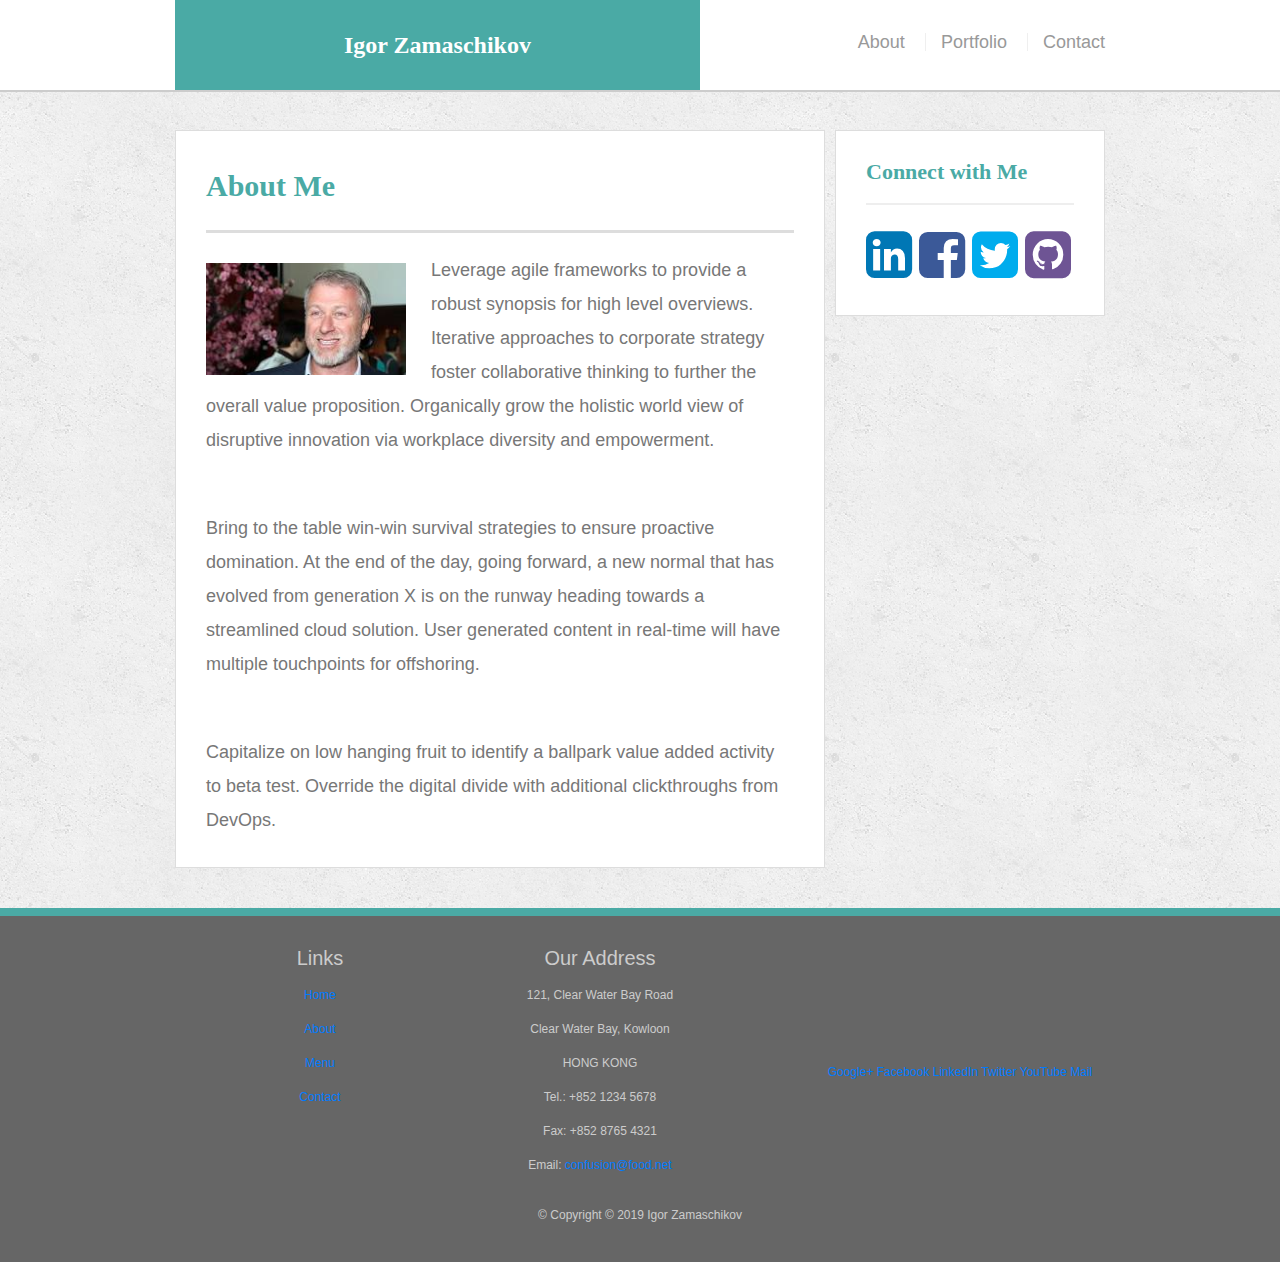
<file: index.html>
<!doctype html>
<html lang="en-us">

<head>
  <meta charset="UTF-8">
  <meta http-equiv="X-UA-Compatible" content="IE=edge">
  <meta name="viewport" content="width=device-width, initial-scale=1">
  <title>About | igorZ</title>
  <link rel="stylesheet" type="text/css" href="assets/css/reset.css">
  <link rel="stylesheet" href="assets/css/font-awesome-4.7.0/css/font-awesome.min.css">
  <link rel="stylesheet" type="text/css" href="https://maxcdn.bootstrapcdn.com/bootstrap/4.0.0-beta.3/css/bootstrap.min.css">
  <link rel="stylesheet" type="text/css" href="assets/css/style.css">
</head>

<body>

  <header id="masthead" >
    <div class="container">
      <a href="index.html" id="logo">Igor Zamaschikov</a>
      <nav>
        <a href="index.html">About</a>
        <a href="portfolio.html">Portfolio</a>
        <a href="contact.html">Contact</a>
      </nav>
    </div>
  </header>

  <div id="main-container" class="container">
    <section class="main-section">
     <div class="row">
        <div class="col">
      <h1>About Me</h1>
      </div>
     </div>
     <div class="row">
        <div class="col">
      <img src="assets/images/igorz.jpg" class="img-responsive auth-image" alt="Your Name">
      <p>Leverage agile frameworks to provide a robust synopsis for high level overviews. Iterative approaches to corporate strategy foster collaborative thinking to further the overall value proposition. Organically grow the holistic world view of disruptive innovation via workplace diversity and empowerment.</p>
      <br>
      <p>Bring to the table win-win survival strategies to ensure proactive domination. At the end of the day, going forward, a new normal that has evolved from generation X is on the runway heading towards a streamlined cloud solution. User generated content in real-time will have multiple touchpoints for offshoring.</p>
      <br>
      <p> Capitalize on low hanging fruit to identify a ballpark value added activity to beta test. Override the digital divide with additional clickthroughs from DevOps.</p>
    </div>
    </div>
    </section>

    <section class="sidebar">
      <div id="connect">
        <h2>Connect with Me</h2>
        <a href="https://www.linkedin.com/" target="_blank"><i class="fa fa-linkedin-square fa-3x fa-fw social" aria-hidden="true"></i></a>
        <a href="https://www.coursera.org/account/accomplishments/specialization/WUTRLSNHQGMP" target="_blank"><i class="fa fa-facebook-square fa-3x fa-fw social" aria-hidden="true"></i></a>
        <a href="https://twitter.com/" target="_blank"><i class="fa fa-twitter-square fa-3x fa-fw social" aria-hidden="true"></i></a>
        <a href="https://github.com/nomad31415" target="_blank"><i class="fa fa-github-square fa-3x fa-fw social" aria-hidden="true"></i></a>
      </div>
    </section>
  </div>

  <footer>
      <div  class="container">
          <div class="row">             
              <div  class="col-4  offset-1 col-sm-2">
                  <h5>Links</h5>
                  <ul class="list-unstyled">
                      <li><a href="#">Home</a></li>
                      <li><a href="#">About</a></li>
                      <li><a href="#">Menu</a></li>
                      <li><a href="#">Contact</a></li>
                  </ul>
              </div>
              <div class="col-7  col-sm-5">
                  <h5>Our Address</h5>
                  <address>
                121, Clear Water Bay Road<br>
                Clear Water Bay, Kowloon<br>
                HONG KONG<br>
                Tel.: +852 1234 5678<br>
                Fax: +852 8765 4321<br>
                Email: <a href="mailto:confusion@food.net">confusion@food.net</a>
             </address>
              </div>
              <div  class="col-12  col-sm-4 align-self-center">
                  <div class="text-center">
                      <a href="http://google.com/+">Google+</a>
                      <a href="http://www.facebook.com/profile.php?id=">Facebook</a>
                      <a href="http://www.linkedin.com/in/">LinkedIn</a>
                      <a href="http://twitter.com/">Twitter</a>
                      <a href="http://youtube.com/">YouTube</a>
                      <a href="mailto:">Mail</a>
                  </div>
              </div>
         </div>
         <div class="row justify-content-center">             
              <div class="col-auto">
                  <p>© Copyright &copy; 2019 Igor Zamaschikov</p>
              </div>
         </div>
      </div>
  </footer>



</body>

</html>
</file>
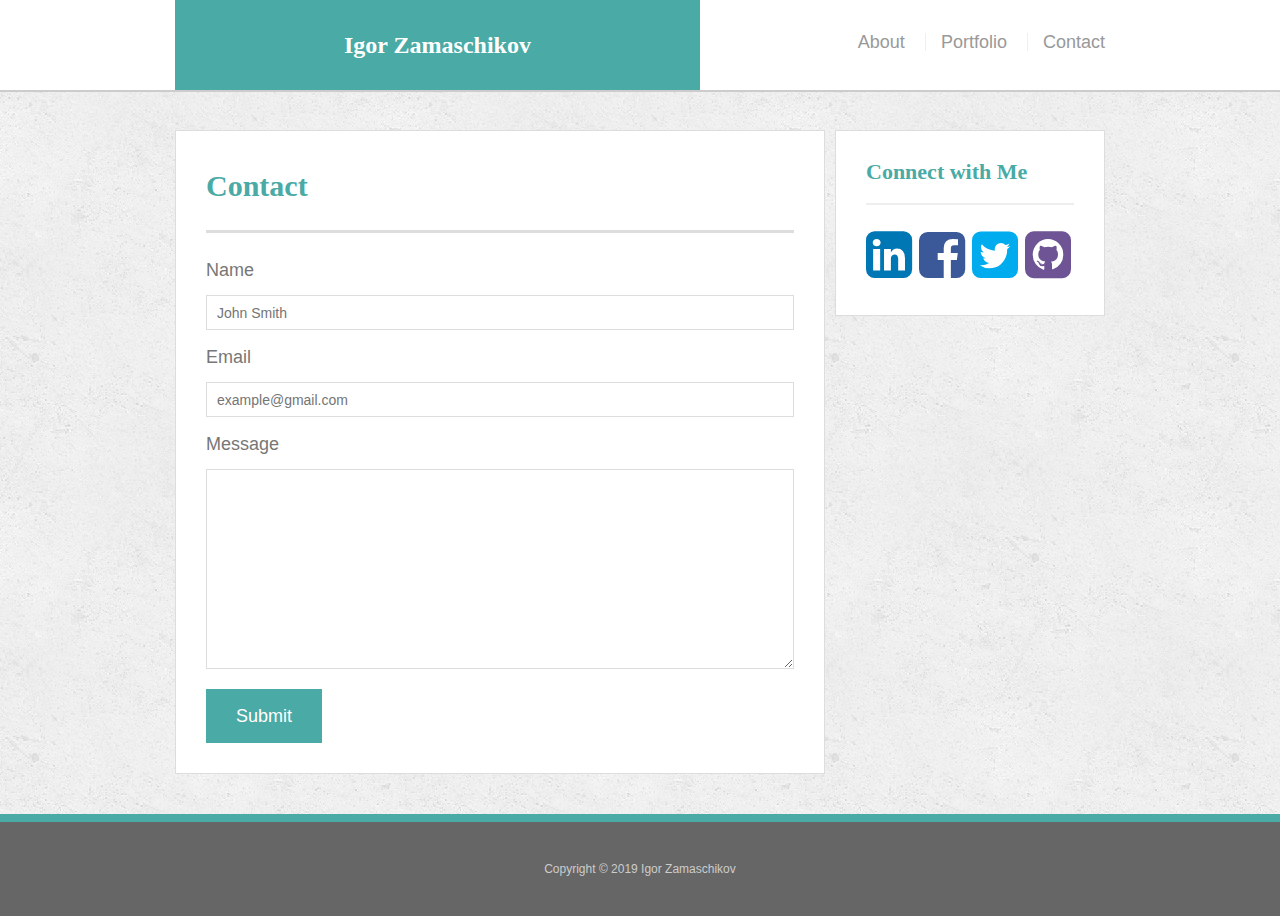
<file: contact.html>
<!doctype html>
<html lang="en-us">

<head>
  <meta charset="UTF-8">
  <meta http-equiv="X-UA-Compatible" content="IE=edge">
  <meta name="viewport" content="width=device-width, initial-scale=1">
  <title>Contact | IgorZ</title>
  <link rel="stylesheet" type="text/css" href="assets/css/reset.css">
  <link rel="stylesheet" href="assets/css/font-awesome-4.7.0/css/font-awesome.min.css">
  <link rel="stylesheet" type="text/css" href="https://maxcdn.bootstrapcdn.com/bootstrap/4.0.0-beta.3/css/bootstrap.min.css">
  <link rel="stylesheet" type="text/css" href="assets/css/style.css">
</head>

<body>

  <header id="masthead">
    <div class="container">
      <a href="index.html" id="logo">Igor Zamaschikov</a>
      <nav>
        <a href="index.html">About</a>
        <a href="portfolio.html">Portfolio</a>
        <a href="contact.html">Contact</a>
      </nav>
    </div>
  </header>

  <div id="main-container" class="container">
    <section class="main-section">
      <h1>Contact</h1>

      <form id="contact-form">
        <ul>
          <li>
            <label for="name">Name</label>
            <input type="text" id="name" name="name" placeholder="John Smith" required="required">
          </li>
          <li>
            <label for="email">Email</label>
            <input type="email" id="email" name="email" placeholder="example@gmail.com" required="required">
          </li>
          <li>
            <label for="message">Message</label>
            <textarea id="message" name="message" required="required"></textarea>
          </li>
        </ul>
        <input type="submit">
      </form>

    </section>

    <section class="sidebar">
      <div id="connect">
        <h2>Connect with Me</h2>
        <a href="https://www.linkedin.com/" target="_blank"><i class="fa fa-linkedin-square fa-3x fa-fw social" aria-hidden="true"></i></a>
        <a href="https://www.facebook.com/" target="_blank"><i class="fa fa-facebook-square fa-3x fa-fw social" aria-hidden="true"></i></a>
        <a href="https://www.coursera.org/account/accomplishments/specialization/WUTRLSNHQGMP" target="_blank"><i class="fa fa-twitter-square fa-3x fa-fw social" aria-hidden="true"></i></a>
        <a href="https://github.com/nomad31415" target="_blank"><i class="fa fa-github-square fa-3x fa-fw social" aria-hidden="true"></i></a>
      </div>
    </section>
  </div>

  <footer>
    <div class="container">
        Copyright &copy; 2019 Igor Zamaschikov
    </div>
  </footer>
</body>

</html>
</file>
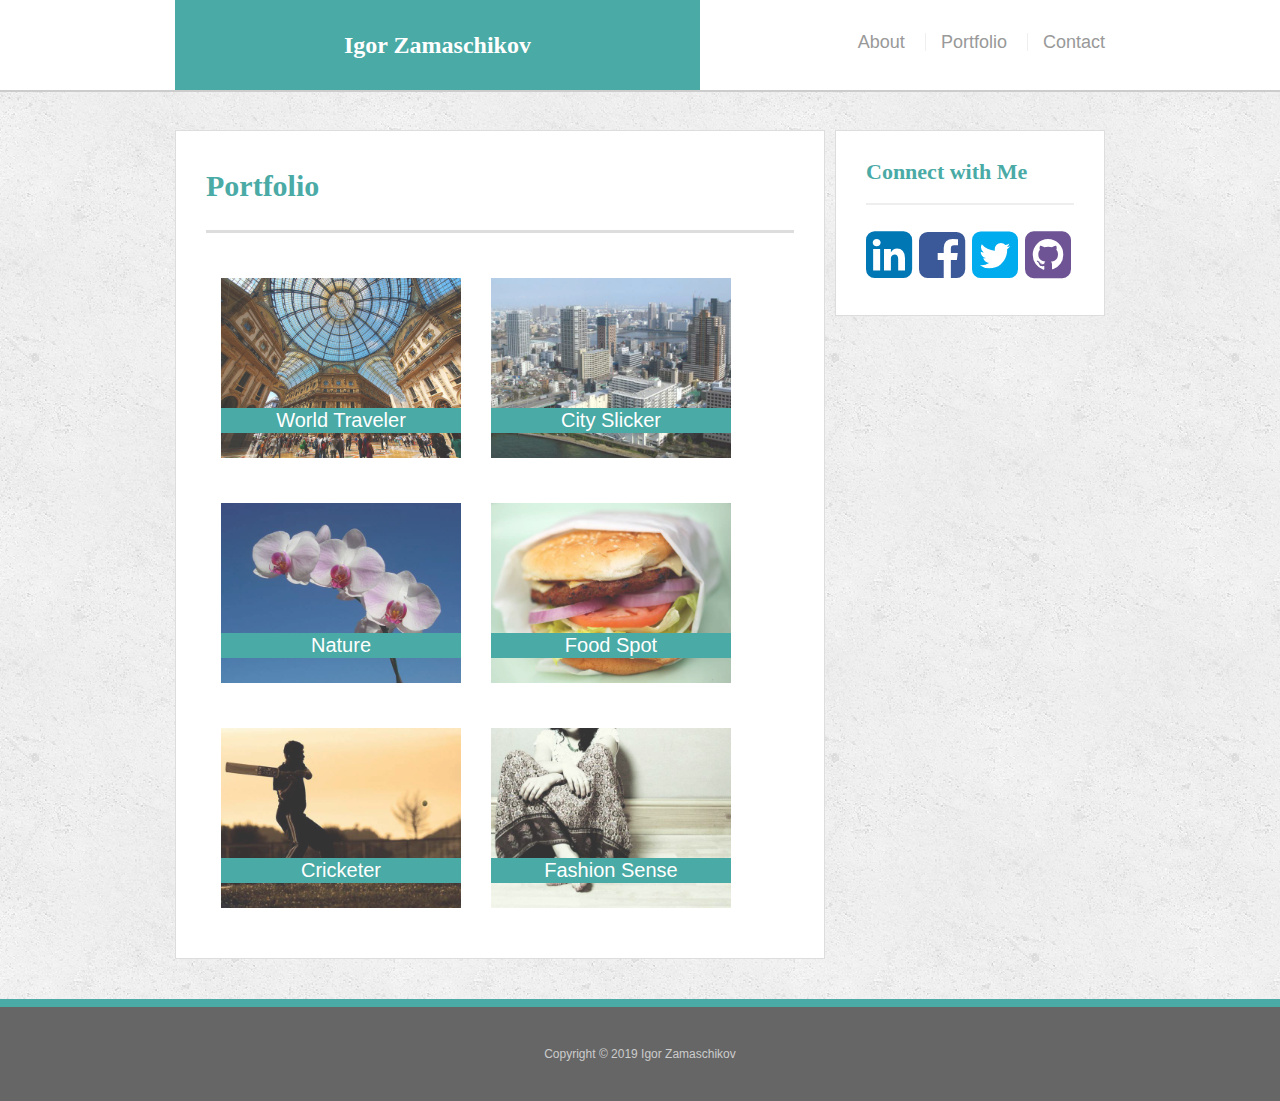
<file: portfolio.html>
<!doctype html>
<html lang="en-us">

<head>
  <meta charset="UTF-8">
  <meta http-equiv="X-UA-Compatible" content="IE=edge">
  <meta name="viewport" content="width=device-width, initial-scale=1">
  <title>Portfolio | IgorZ</title>
  <link rel="stylesheet" type="text/css" href="assets/css/reset.css">
  <link rel="stylesheet" href="assets/css/font-awesome-4.7.0/css/font-awesome.min.css">
  <link rel="stylesheet" type="text/css" href="https://maxcdn.bootstrapcdn.com/bootstrap/4.0.0-beta.3/css/bootstrap.min.css">
  <link rel="stylesheet" type="text/css" href="assets/css/style.css">
</head>

<body>

  <header id="masthead">
    <div class="container">
      <a href="index.html" id="logo">Igor Zamaschikov</a>
      <nav>
        <a href="index.html">About</a>
        <a href="portfolio.html">Portfolio</a>
        <a href="contact.html">Contact</a>
      </nav>
    </div>
  </header>

  <div id="main-container" class="container">
    <section class="main-section">
      <h1>Portfolio</h1>
      <div class="work">
          <a href="#" target="_blank"><img class="img-responsive" src="assets/images/PortfolioImages/WorldTraveler.jpg"
            alt="WorldTraveler">
          </a>
          <h6>World Traveler</h6>
      </div>
      <div class="work">
          <a href="#" target="_blank"><img class="img-responsive" src="assets/images/PortfolioImages/city-q-c-640-480-5.jpg"
            alt="CitySlicker">
            <!-- width:160px;height:120px;padding:45px; -->
          </a>
          <h6>City Slicker</h6>
      </div>
      <div class="work">
            <a href="#" target="_blank"><img class="img-responsive" src="assets/images/PortfolioImages/nature-q-c-640-480-7.jpg"
              alt="Nature">
            </a>
          <h6>Nature</h6>
      </div>
      <div class="work">
            <a href="#" target="_blank"><img class="img-responsive" src="assets/images/PortfolioImages/food-q-c-640-480-9.jpg"
              alt="FoodSpot">
            </a>
          <h6>Food Spot</h6>
      </div>
      <div class="work">
          <a href="#" target="_blank"><img class="img-responsive" src="assets/images/PortfolioImages/sports-q-c-640-480-1.jpg"
                alt="Cricketer">
          </a>
          <h6>Cricketer</h6>
      </div>
      <div class="work">
          <a href="#" target="_blank"><img class="img-responsive" src="assets/images/PortfolioImages/fashion-q-c-640-480-9.jpg"
                alt="FashionSense">
          </a>
          <h6>Fashion Sense</h6>
      </div>
    </section>

    <section class="sidebar">
      <div id="connect">
        <h2>Connect with Me</h2>
        <a href="https://www.linkedin.com/" target="_blank"><i class="fa fa-linkedin-square fa-3x fa-fw social" aria-hidden="true"></i></a>
        <a href="https://www.facebook.com/" target="_blank"><i class="fa fa-facebook-square fa-3x fa-fw social" aria-hidden="true"></i></a>
        <a href="https://www.coursera.org/account/accomplishments/specialization/WUTRLSNHQGMP" target="_blank"><i class="fa fa-twitter-square fa-3x fa-fw social" aria-hidden="true"></i></a>
        <a href="https://github.com/nomad31415" target="_blank"><i class="fa fa-github-square fa-3x fa-fw social" aria-hidden="true"></i></a>
      </div>
    </section>
  </div>

  <footer>
    <div class="container">
        Copyright &copy; 2019 Igor Zamaschikov
    </div>
  </footer>
</body>

</html>
</file>
<file: assets/css/style.css>
body {
  font-family: Arial, "Helvetica Neue", Helvetica, sans-serif;
  font-size: 18px;
  line-height: 34px;
  color: #777;
  background: url("../images/concrete_seamless.png");
}

* {
  box-sizing: border-box;
}

/* general */

.container {
  width: 100%;
  max-width: 960px;
  margin: 0 auto;
  clear: both;
}

h1,
h2,
h3,
p {
  margin-bottom: 20px;
}

p:last-child {
  margin-bottom: 0;
}

h1,
h2,
h3 {
  font-family: Georgia, Times, "Times New Roman", serif;
  font-weight: 700;
  color: #4aaaa5;
}

h1 {
  padding-bottom: 20px;
  font-size: 30px;
  line-height: 49px;
  border-bottom: 3px solid #ddd;
}

h2,
h3 {
  font-size: 22px;
}

/* header */

#masthead {
  position: fixed;
  z-index: 99;
  width: 100%;
  margin: 0 0 30px;
  overflow: auto;
  color: #fff;
  background: #fff;
  border-bottom: 2px solid #ccc;
}

#logo {
  float: left;
  width: 525px;
  height: 90px;
  font-family: Georgia, Times, "Times New Roman", serif;
  font-size: 24px;
  font-weight: 700;
  line-height: 90px;
  color: #fff;
  text-align: center;
  text-decoration: none;
  background: #4aaaa5;
}

nav {
  float: right;
  margin-top: 25px;
}

nav a {
  display: inline-block;
  padding-left: 15px;
  margin-left: 15px;
  line-height: 18px;
  color: #999;
  text-decoration: none;
  border-left: 1px solid #efefef;
}

nav a:first-child {
  border-left: 0 none;
}

/* footer */

footer {
  padding: 30px 0;
  clear: both;
  font-size: 12px;
  color: #fff;
  color: #ccc;
  text-align: center;
  background: #666;
  border-top: 8px solid #4aaaa5; 

}


/* sidebar */

.sidebar {
  float: right;
  width: 100%;
  max-width: 270px;
  padding: 30px;
  margin-bottom: 20px;
  background: #fff;
  border: 1px solid #ddd;
}

h3,
.sidebar h2 {
  padding-bottom: 20px;
  margin-bottom: 15px;
  line-height: 22px;
  border-bottom: 2px solid #eee;
}

.social {
  width: 43px;
  height: 43px;
  margin-top: 8px;
  margin-right: 5px;
}

/* .social:last-child {
  margin-right: 0;
} */

.faUl {
  display: flex;
}

.fa-linkedin-square{
  color:#0077B5;
}

.fa-facebook-square{
  color:#3b5998;
}

.fa-twitter-square{
  color:#00aced;
}

.fa-github-square{
  color:#6e5494;
}

/* main */

#main-container {
  padding-top: 130px;
}

.main-section {
  float: left;
  width: 100%;
  max-width: 650px;
  padding: 30px;
  margin: 0 0 40px;
  background: #fff;
  border: 1px solid #ddd;
}

/* portfolio page */

.work {
  position: relative;
  float: left;
  /* width: 274px; */
  margin: 25px 15px 20px;
  overflow: auto;
}

/* .work:nth-child(even) {
  margin-right: 40px;
} */

.work img {
  /* width: 100%; */
  width:240px;
  height:180px;
  padding:0px;
  border: 0 none;
  opacity: 0.8;
}

.work h6 {
  font-size: 20px;
  position: absolute;
  bottom: 25px;
  width: 100%;
  padding: 5px 0 5px 0;
  margin-bottom: 0;
  font-weight: 300;
  line-height: 15px;
  color: #fff;
  text-align: center;
  background: #4aaaa5;
  border-bottom: 0;
}

.auth-image {
  float: left;
  width: 200px;
  height: auto;
  margin-top: 10px;
  margin-right: 25px;
}

/* contact page */

#contact-form ul {
  margin-bottom: 20px;
}

#contact-form li {
  margin-bottom: 10px;
}

label,
input[type=text],
input[type=email],
textarea {
  display: block;
  width: 100%;
}

input[type=text],
input[type=email],
textarea {
  height: 35px;
  padding: 0 10px;
  font-size: 14px;
  border: 1px solid #ddd;
}

textarea {
  height: 200px;
}

input[type=submit] {
  padding: 10px 30px;
  font-size: 18px;
  color: #fff;
  cursor: pointer;
  background: #4aaaa5;
  border: 0 none;
}



/*
Make the position of the header static (the default positioning) when the screen is 640px wide. The header design takes up a lot of room;
you don't want it to stick to the top of a small screen and leave no room for the rest of your site.

Be sure to include the viewport tag in all your HTML files, otherwise your media-queries won't function as expected on mobile devices.
(Hint: You won't need to use exact pixels for anything other than the container)

Protip: Use the Chrome extensions Window Resizer and Browser Width to see the browser dimensions in Chrome.

*/


/* .container {
  width: 100%;
  max-width: 960px;
  margin: 0 auto;
  clear: both;
} */

@media all and (max-width: 980px) {
    .container{width: 100%;
              max-width: 960px;}
}

@media all and (max-width:768px) {
    .container{width: 75%;
            max-width: 768px;}
    #masthead {
          width: 75%;}
    #logo {
          width: 400px;
          height: 60px;
          font-size: 20px;}
    body {font-size: 14px;}
    h1 {padding-bottom: 20px;
      font-size: 26px;
      line-height: 35px;}
}

@media all and (max-width:640px) {
    .container{width: 50%;
          max-width: 768px;}
    #masthead {
                width:50%;
            position: static;}
    #logo {
          width: 300px;
          height: 65px;
          font-size: 16px;}
    body {font-size: 10px;}
    h1 {padding-bottom: 13px;
      font-size: 22px;
      line-height: 30px;}
}


.footer {

  background-color: #D1C4E9;
  margin: 0px auto;
  padding: 20px 0px 20px 0px;
}


.jumbotron {
   padding: 70px 30px 70px 30px;
   margin: 0px auto;
   background: #9575CD;
   color: floralwhite;
}

.address {

    font-size: 80%;
    margin: 0px;
    color: #0f0f0f;
    
}
</file>
